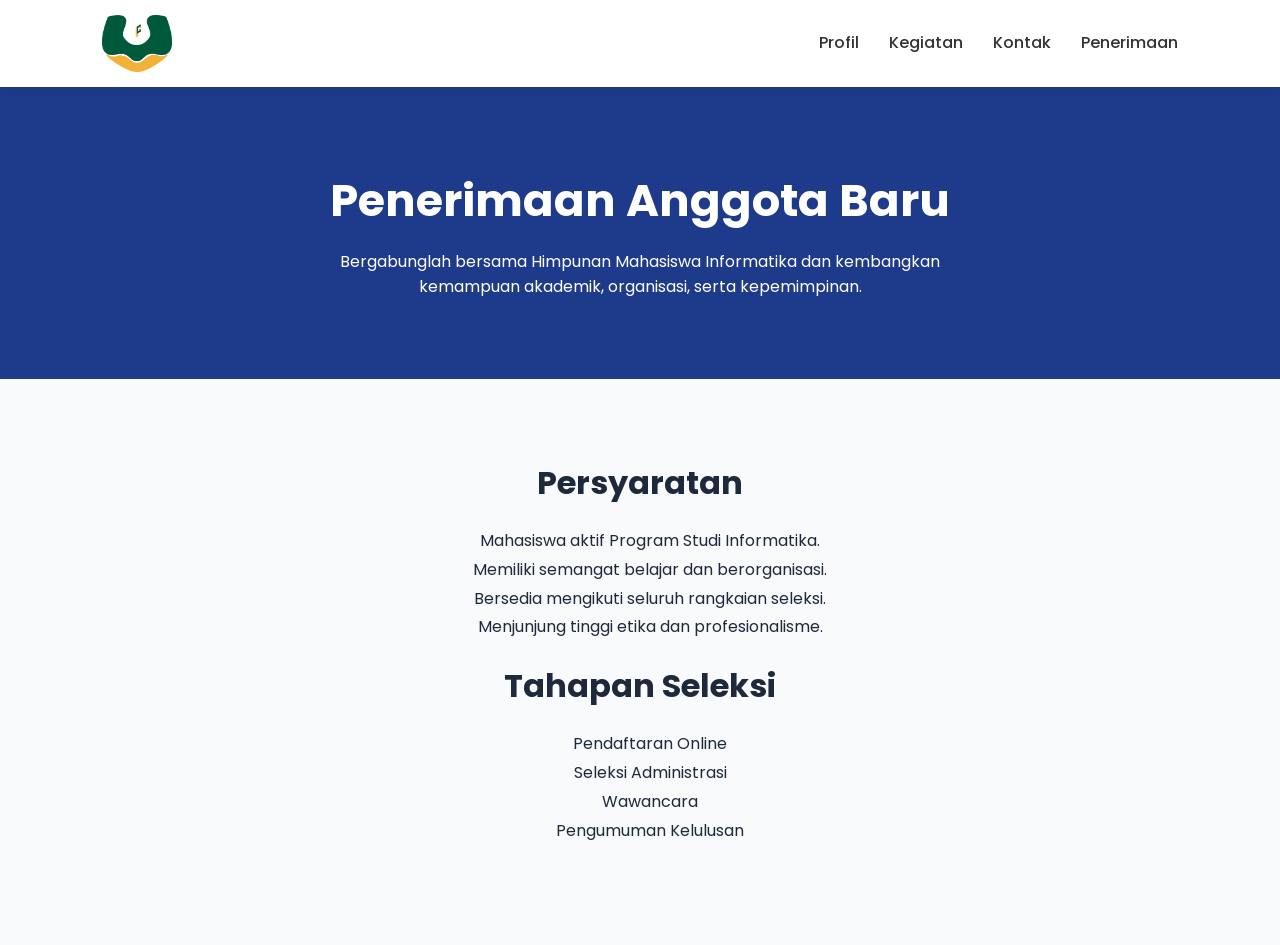
<file: penerimaan.html>
<!DOCTYPE html>
<html lang="id">
<head>
    <meta charset="UTF-8">
    <meta name="viewport" content="width=device-width, initial-scale=1.0">
    <title>Penerimaan Anggota Baru - HIMATIF</title>

    <link href="https://fonts.googleapis.com/css2?family=Poppins:wght@300;400;500;600;700&display=swap" rel="stylesheet">
    <link rel="stylesheet" href="style.css">
</head>

<body>

    <!-- Navbar -->
    <nav>
        <img src="img/universitas salah sintaks Nusantara.png"
             alt="Logo Universitas Salah Sintaks Nusantara"
             class="logo">

        <ul class="nav-links">
            <li><a href="index.html#profil">Profil</a></li>
            <li><a href="index.html#kegiatan">Kegiatan</a></li>
            <li><a href="index.html#kontak">Kontak</a></li>
            <li><a href="penerimaan.html">Penerimaan</a></li>
        </ul>
    </nav>

    <!-- Hero -->
    <section class="hero-penerimaan">
        <h1>Penerimaan Anggota Baru</h1>
        <p>
            Bergabunglah bersama Himpunan Mahasiswa Informatika dan
            kembangkan kemampuan akademik, organisasi, serta kepemimpinan.
        </p>
    </section>

    <!-- Informasi -->
    <section class="section">
        <div class="container">

            <h2>Persyaratan</h2>

            <ul class="list">
                <li>Mahasiswa aktif Program Studi Informatika.</li>
                <li>Memiliki semangat belajar dan berorganisasi.</li>
                <li>Bersedia mengikuti seluruh rangkaian seleksi.</li>
                <li>Menjunjung tinggi etika dan profesionalisme.</li>
            </ul>

            <h2>Tahapan Seleksi</h2>

            <ol class="list">
                <li>Pendaftaran Online</li>
                <li>Seleksi Administrasi</li>
                <li>Wawancara</li>
                <li>Pengumuman Kelulusan</li>
            </ol>

        </div>
    </section>

</body>
</html>
</file>
<file: style.css>
/* Reset sederhana */
* {
    margin: 0;
    padding: 0;
    box-sizing: border-box;
}

/* Navbar */
nav {
    display: flex;
    justify-content: space-between;
    align-items: center;

    padding: 15px 8%;
    background-color: #ffffff;

    box-shadow: 0 2px 10px rgba(0, 0, 0, 0.05);

    position: sticky;
    top: 0;
    z-index: 1000;
}

/* Logo */
.logo {
    width: 70px;
    height: auto;
}

/* Menu */
.nav-links {
    display: flex;
    list-style: none;
    gap: 30px;
}

/* Link */
.nav-links a {
    text-decoration: none;
    color: #333;
    font-size: 16px;
    font-weight: 500;

    transition: color 0.3s ease;
}

/* Hover */
.nav-links a:hover {
    color: #0066ff;
}

/* Active Effect */
.nav-links a::after {
    content: "";
    display: block;
    width: 0;
    height: 2px;
    background: #0066ff;
    transition: width 0.3s ease;
}

.nav-links a:hover::after {
    width: 100%;
}

/* Responsive */
@media (max-width: 768px) {
    nav {
        flex-direction: column;
        gap: 15px;
    }

    .nav-links {
        flex-wrap: wrap;
        justify-content: center;
        gap: 15px;
    }
}

body {
    font-family: 'Poppins', sans-serif;
    background: #f8fafc;
    color: #1e293b;
}

.hero {
    background: #012c0e;
    color: white;
    text-align: center;
    padding: 100px 20px;
}

.hero h1 {
    font-size: 3rem;
    margin-bottom: 15px;
}

.hero p {
    max-width: 700px;
    margin: auto;
}

.section {
    padding: 80px 10%;
}

.profil {
    background: #f8fafc;
}

.kegiatan {
    background: #e2e8f0;
}

.container {
    max-width: 1000px;
    margin: auto;
    text-align: center;
    
}

.section h2 {
    margin-bottom: 20px;
    font-size: 2rem;
}

.kegiatan ul {
    padding-left: 20px;
}

.kegiatan li {
    list-style-type: none;
    margin-bottom: 10px;
}

.container-social{
    max-width: 600px;
    margin: auto;
    text-align: center;
}
.social-icons {
    margin-top: 20px;
    display: inline-flex;
    gap: 100px;
    
}

/* Halaman Penerimaan */

.hero-penerimaan {
    background: #1e3a8a;
    color: white;
    text-align: center;
    padding: 80px 20px;
}

.hero-penerimaan h1 {
    font-size: 2.8rem;
    margin-bottom: 15px;
}
.list{
    list-style-type: none;
    margin-bottom:20px;
    margin-left: 20px;
    line-height: 1;
}
.hero-penerimaan p {
    max-width: 700px;
    margin: auto;
}

.list {
    list-style-type: none;
    margin-top: 15px;
    margin-left: 20px;
    line-height: 1.8;
}
</file>
